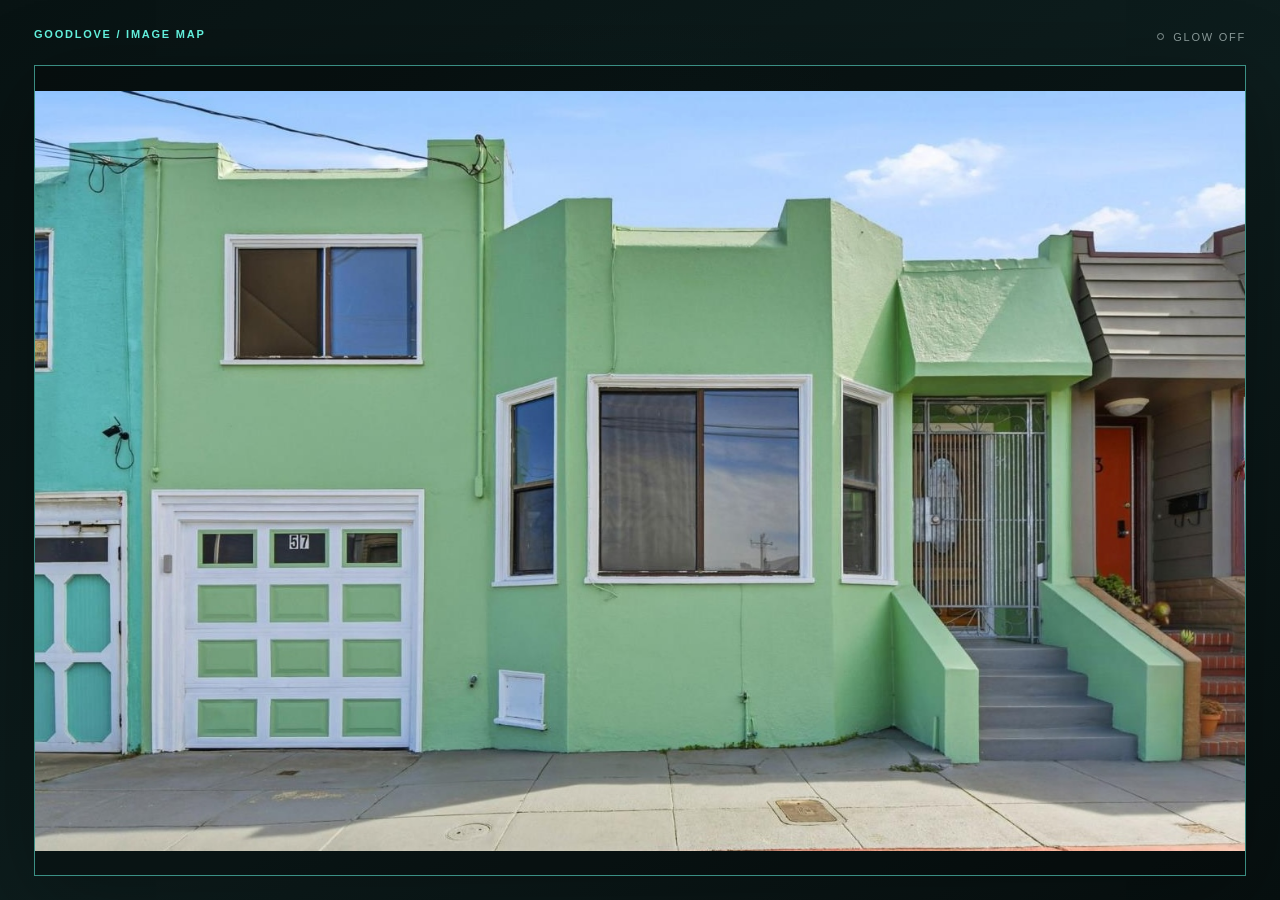
<file: index.html>
<!doctype html>
<html lang="en">
<head>
  <meta charset="utf-8">
  <meta name="viewport" content="width=device-width, initial-scale=1">
  <title>GoodLove Image Map</title>
  <link rel="stylesheet" href="style.css">
</head>
<body>
  <main class="app-shell">
    <audio id="drums-audio" src="cut_wallows_drums.mp3" preload="auto"></audio>
    <audio id="bass-audio" src="cut_wallows_bass.mp3" preload="auto"></audio>
    <audio id="vocals-audio" src="wallows-vocals.mp3" preload="auto"></audio>
    <div class="topbar">
      <div>
        <p class="eyebrow">GOODLOVE / IMAGE MAP</p>
      </div>
      <div class="status" aria-live="polite">
        <span class="status-dot" aria-hidden="true"></span>
        <span id="status-label">Glow off</span>
      </div>
    </div>

    <section class="stage" id="stage" tabindex="0" aria-label="SF1 image map. Press W, P, E, R, Y, S, V, F, X, D, C, J, or K to toggle the glow windows.">
      <img class="map-image" id="map-image" src="SF1.jpg" alt="SF1 image">
      <img class="glow-image glow-image-one" src="SF1.jpg" alt="" aria-hidden="true">
      <img class="glow-image glow-image-two" src="SF1.jpg" alt="" aria-hidden="true">
      <img class="glow-image glow-image-three" src="SF1.jpg" alt="" aria-hidden="true">
      <img class="glow-image glow-image-four" src="SF1.jpg" alt="" aria-hidden="true">
      <img class="glow-image glow-image-five" src="SF1.jpg" alt="" aria-hidden="true">
      <img class="glow-image glow-image-six" src="SF1.jpg" alt="" aria-hidden="true">
      <img class="glow-image glow-image-seven" src="SF1.jpg" alt="" aria-hidden="true">
      <img class="glow-image glow-image-eight" src="SF1.jpg" alt="" aria-hidden="true">
      <img class="glow-image glow-image-nine" src="SF1.jpg" alt="" aria-hidden="true">
      <img class="glow-image glow-image-ten" src="SF1.jpg" alt="" aria-hidden="true">
      <img class="glow-image glow-image-eleven" src="SF1.jpg" alt="" aria-hidden="true">
      <img class="glow-image glow-image-twelve" src="SF1.jpg" alt="" aria-hidden="true">
      <img class="glow-image glow-image-thirteen" src="SF1.jpg" alt="" aria-hidden="true">
      <div class="glow-aura glow-aura-one" aria-hidden="true"></div>
      <div class="glow-aura glow-aura-two" aria-hidden="true"></div>
      <div class="glow-aura glow-aura-three" aria-hidden="true"></div>
      <div class="glow-aura glow-aura-four" aria-hidden="true"></div>
      <div class="glow-aura glow-aura-five" aria-hidden="true"></div>
      <div class="glow-aura glow-aura-six" aria-hidden="true"></div>
      <div class="glow-aura glow-aura-seven" aria-hidden="true"></div>
      <div class="glow-aura glow-aura-eight" aria-hidden="true"></div>
      <div class="glow-aura glow-aura-nine" aria-hidden="true"></div>
      <div class="glow-aura glow-aura-ten" aria-hidden="true"></div>
      <div class="glow-aura glow-aura-eleven" aria-hidden="true"></div>
      <div class="glow-aura glow-aura-twelve" aria-hidden="true"></div>
      <div class="glow-aura glow-aura-thirteen" aria-hidden="true"></div>
    </section>
  </main>
  <script src="app.js"></script>
</body>
</html>
</file>
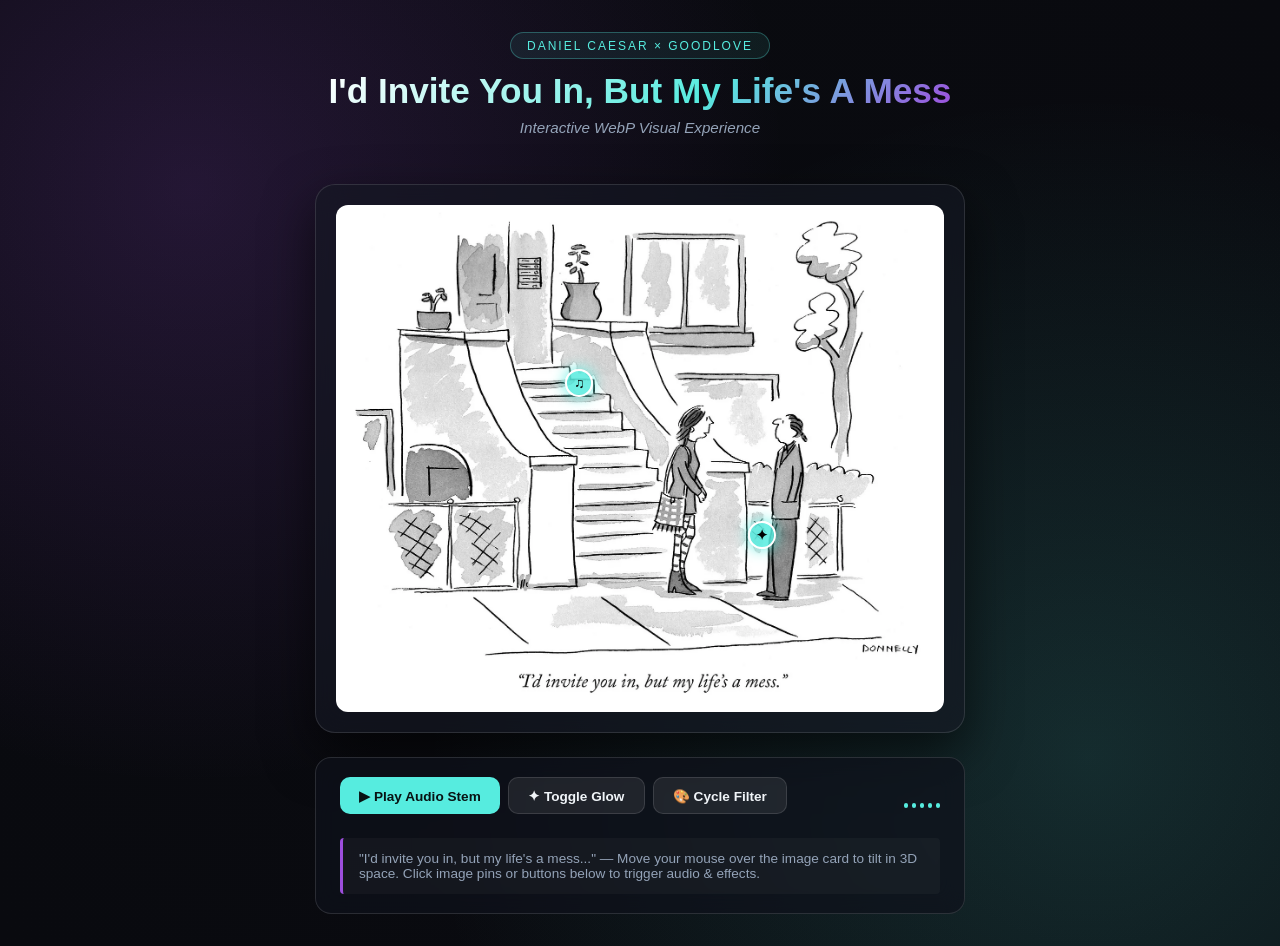
<file: danielCaesar/index.html>
<!DOCTYPE html>
<html lang="en">
<head>
  <meta charset="UTF-8">
  <meta name="viewport" content="width=device-width, initial-scale=1.0">
  <title>Daniel Caesar — GoodLove Experience</title>
  <style>
    :root {
      --bg: #090a0f;
      --card-bg: rgba(20, 24, 35, 0.65);
      --accent-cyan: #56ecdf;
      --accent-purple: #9d4edd;
      --text: #f0f4f8;
      --text-muted: #94a3b8;
      --border: rgba(255, 255, 255, 0.12);
      --glow-shadow: 0 0 40px rgba(86, 236, 223, 0.35);
    }

    * {
      box-sizing: border-box;
      margin: 0;
      padding: 0;
    }

    body {
      min-height: 100vh;
      background: var(--bg);
      color: var(--text);
      font-family: -apple-system, BlinkMacSystemFont, "Segoe UI", Roboto, Helvetica, Arial, sans-serif;
      display: flex;
      flex-direction: column;
      align-items: center;
      justify-content: space-between;
      overflow-x: hidden;
      padding: 2rem 1rem;
      background-image: 
        radial-gradient(circle at 15% 20%, rgba(157, 78, 221, 0.18) 0%, transparent 45%),
        radial-gradient(circle at 85% 80%, rgba(86, 236, 223, 0.15) 0%, transparent 50%),
        radial-gradient(circle at 50% 50%, rgba(10, 11, 16, 0.9) 0%, #090a0f 100%);
    }

    header {
      text-align: center;
      margin-bottom: 1.5rem;
    }

    .badge {
      display: inline-block;
      padding: 0.35rem 1rem;
      font-size: 0.75rem;
      letter-spacing: 2px;
      text-transform: uppercase;
      color: var(--accent-cyan);
      background: rgba(86, 236, 223, 0.08);
      border: 1px solid rgba(86, 236, 223, 0.3);
      border-radius: 20px;
      margin-bottom: 0.75rem;
    }

    h1 {
      font-size: 2.2rem;
      font-weight: 700;
      background: linear-gradient(135deg, #ffffff 0%, var(--accent-cyan) 60%, var(--accent-purple) 100%);
      -webkit-background-clip: text;
      -webkit-text-fill-color: transparent;
      margin-bottom: 0.5rem;
    }

    p.subtitle {
      color: var(--text-muted);
      font-size: 0.95rem;
      font-style: italic;
    }

    .stage-container {
      perspective: 1000px;
      margin: 1.5rem 0;
      width: 100%;
      max-width: 650px;
      display: flex;
      justify-content: center;
    }

    .card {
      position: relative;
      width: 100%;
      border-radius: 20px;
      background: var(--card-bg);
      backdrop-filter: blur(16px);
      border: 1px solid var(--border);
      padding: 1.25rem;
      box-shadow: 0 20px 50px rgba(0, 0, 0, 0.6);
      transform-style: preserve-3d;
      transition: transform 0.15s ease-out, box-shadow 0.3s ease;
      cursor: pointer;
      overflow: hidden;
    }

    .card.glowing {
      box-shadow: var(--glow-shadow), 0 20px 50px rgba(0, 0, 0, 0.7);
      border-color: rgba(86, 236, 223, 0.5);
    }

    .img-wrapper {
      position: relative;
      width: 100%;
      border-radius: 12px;
      overflow: hidden;
      background: #000;
    }

    .img-wrapper img {
      width: 100%;
      height: auto;
      display: block;
      object-fit: cover;
      transition: transform 0.4s cubic-bezier(0.16, 1, 0.3, 1), filter 0.4s ease;
    }

    .card:hover .img-wrapper img {
      transform: scale(1.03);
    }

    .pin {
      position: absolute;
      width: 28px;
      height: 28px;
      border-radius: 50%;
      background: rgba(86, 236, 223, 0.85);
      border: 2px solid #fff;
      box-shadow: 0 0 15px var(--accent-cyan);
      cursor: pointer;
      transform: translate(-50%, -50%);
      animation: pulse 2s infinite;
      z-index: 10;
      display: flex;
      align-items: center;
      justify-content: center;
      color: #000;
      font-size: 14px;
      font-weight: bold;
    }

    .pin-1 { top: 35%; left: 40%; }
    .pin-2 { top: 65%; left: 70%; }

    .tooltip {
      position: absolute;
      bottom: 120%;
      left: 50%;
      transform: translateX(-50%) translateY(10px);
      background: rgba(10, 12, 18, 0.95);
      color: var(--accent-cyan);
      padding: 0.5rem 0.9rem;
      border-radius: 8px;
      font-size: 0.8rem;
      white-space: nowrap;
      border: 1px solid var(--border);
      opacity: 0;
      visibility: hidden;
      transition: all 0.25s ease;
      pointer-events: none;
    }

    .pin:hover .tooltip {
      opacity: 1;
      visibility: visible;
      transform: translateX(-50%) translateY(0);
    }

    .controls-panel {
      width: 100%;
      max-width: 650px;
      background: rgba(15, 18, 28, 0.7);
      backdrop-filter: blur(12px);
      border: 1px solid var(--border);
      border-radius: 16px;
      padding: 1.2rem 1.5rem;
      display: flex;
      flex-direction: column;
      gap: 1rem;
    }

    .control-row {
      display: flex;
      align-items: center;
      justify-content: space-between;
      gap: 1rem;
      flex-wrap: wrap;
    }

    .btn {
      background: rgba(255, 255, 255, 0.08);
      color: var(--text);
      border: 1px solid var(--border);
      padding: 0.6rem 1.2rem;
      border-radius: 10px;
      cursor: pointer;
      font-size: 0.85rem;
      font-weight: 600;
      transition: all 0.2s ease;
      display: inline-flex;
      align-items: center;
      gap: 0.5rem;
    }

    .btn:hover {
      background: rgba(86, 236, 223, 0.15);
      border-color: var(--accent-cyan);
      color: var(--accent-cyan);
    }

    .btn-primary {
      background: var(--accent-cyan);
      color: #081313;
      border: none;
    }

    .btn-primary:hover {
      background: #76f9e8;
      box-shadow: 0 0 15px rgba(86, 236, 223, 0.4);
      color: #081313;
    }

    .visualizer {
      display: flex;
      align-items: flex-end;
      gap: 4px;
      height: 24px;
    }

    .bar {
      width: 4px;
      height: 20%;
      background: var(--accent-cyan);
      border-radius: 2px;
      transition: height 0.1s ease;
    }

    .quote-box {
      margin-top: 0.5rem;
      padding: 0.8rem 1rem;
      background: rgba(255, 255, 255, 0.03);
      border-left: 3px solid var(--accent-purple);
      border-radius: 4px;
      font-size: 0.85rem;
      color: var(--text-muted);
    }

    @keyframes pulse {
      0% { box-shadow: 0 0 0 0 rgba(86, 236, 223, 0.7); }
      70% { box-shadow: 0 0 0 12px rgba(86, 236, 223, 0); }
      100% { box-shadow: 0 0 0 0 rgba(86, 236, 223, 0); }
    }
  </style>
</head>
<body>

  <header>
    <div class="badge">Daniel Caesar × GoodLove</div>
    <h1>I'd Invite You In, But My Life's A Mess</h1>
    <p class="subtitle">Interactive WebP Visual Experience</p>
  </header>

  <main class="stage-container">
    <div class="card" id="interactive-card">
      <div class="img-wrapper">
        <img src="Id_invite_you_in_but_my_lifes_a_mess.webp" id="main-webp" alt="Daniel Caesar — I'd Invite You In, But My Life's A Mess">
        
        <div class="pin pin-1" id="pin-lyrics">
          ♫
          <div class="tooltip">Click to toggle Vocal Stem</div>
        </div>

        <div class="pin pin-2" id="pin-glow">
          ✦
          <div class="tooltip">Click to toggle Neon Glow</div>
        </div>
      </div>
    </div>
  </main>

  <section class="controls-panel">
    <div class="control-row">
      <div style="display: flex; gap: 0.5rem;">
        <button class="btn btn-primary" id="play-btn">▶ Play Audio Stem</button>
        <button class="btn" id="glow-toggle-btn">✦ Toggle Glow</button>
        <button class="btn" id="filter-btn">🎨 Cycle Filter</button>
      </div>

      <div class="visualizer" id="visualizer">
        <div class="bar"></div>
        <div class="bar"></div>
        <div class="bar"></div>
        <div class="bar"></div>
        <div class="bar"></div>
      </div>
    </div>

    <div class="quote-box" id="quote-display">
      "I'd invite you in, but my life's a mess..." — Move your mouse over the image card to tilt in 3D space. Click image pins or buttons below to trigger audio & effects.
    </div>
  </section>

  <audio id="audio-stem" src="../wallows-vocals.mp3" loop></audio>

  <script>
    const card = document.getElementById('interactive-card');
    const mainImg = document.getElementById('main-webp');
    const playBtn = document.getElementById('play-btn');
    const glowBtn = document.getElementById('glow-toggle-btn');
    const filterBtn = document.getElementById('filter-btn');
    const audio = document.getElementById('audio-stem');
    const bars = document.querySelectorAll('.bar');
    const quoteDisplay = document.getElementById('quote-display');
    const pinLyrics = document.getElementById('pin-lyrics');
    const pinGlow = document.getElementById('pin-glow');

    let isGlowing = false;
    let currentFilterIndex = 0;
    const filters = [
      'none',
      'contrast(1.15) saturate(1.2)',
      'hue-rotate(45deg) saturate(1.3)',
      'sepia(0.4) contrast(1.1)',
      'invert(0.95)'
    ];

    // 3D Parallax Tilt Effect
    card.addEventListener('mousemove', (e) => {
      const rect = card.getBoundingClientRect();
      const x = e.clientX - rect.left;
      const y = e.clientY - rect.top;
      
      const centerX = rect.width / 2;
      const centerY = rect.height / 2;
      
      const rotateX = ((y - centerY) / centerY) * -12;
      const rotateY = ((x - centerX) / centerX) * 12;

      card.style.transform = `rotateX(${rotateX}deg) rotateY(${rotateY}deg) scale(1.02)`;
    });

    card.addEventListener('mouseleave', () => {
      card.style.transform = 'rotateX(0deg) rotateY(0deg) scale(1)';
    });

    // Toggle Glow
    function toggleGlow() {
      isGlowing = !isGlowing;
      card.classList.toggle('glowing', isGlowing);
      glowBtn.style.borderColor = isGlowing ? 'var(--accent-cyan)' : 'var(--border)';
    }

    glowBtn.addEventListener('click', toggleGlow);
    pinGlow.addEventListener('click', (e) => {
      e.stopPropagation();
      toggleGlow();
      quoteDisplay.textContent = isGlowing ? "✦ Neon glow active!" : "✦ Neon glow deactivated.";
    });

    // Cycle Filters
    filterBtn.addEventListener('click', () => {
      currentFilterIndex = (currentFilterIndex + 1) % filters.length;
      mainImg.style.filter = filters[currentFilterIndex];
      quoteDisplay.textContent = `🎨 Active Filter: ${filters[currentFilterIndex]}`;
    });

    // Audio Playback & Visualizer Animation
    let audioCtx, analyser, dataArray;
    let animId;

    function toggleAudio() {
      if (audio.paused) {
        audio.play().then(() => {
          playBtn.textContent = '⏸ Pause Audio Stem';
          quoteDisplay.textContent = '♫ Playing ambient vocal stem...';
          startVisualizer();
        }).catch(err => {
          console.log('Audio playback error:', err);
        });
      } else {
        audio.pause();
        playBtn.textContent = '▶ Play Audio Stem';
        quoteDisplay.textContent = '⏸ Audio paused.';
        stopVisualizer();
      }
    }

    playBtn.addEventListener('click', toggleAudio);
    pinLyrics.addEventListener('click', (e) => {
      e.stopPropagation();
      toggleAudio();
    });

    function startVisualizer() {
      if (!audioCtx) {
        audioCtx = new (window.AudioContext || window.webkitAudioContext)();
        analyser = audioCtx.createAnalyser();
        const source = audioCtx.createMediaElementSource(audio);
        source.connect(analyser);
        analyser.connect(audioCtx.destination);
        analyser.fftSize = 32;
        dataArray = new Uint8Array(analyser.frequencyBinCount);
      }
      
      function render() {
        analyser.getByteFrequencyData(dataArray);
        bars.forEach((bar, i) => {
          const val = dataArray[i * 2] || 0;
          const heightPercent = Math.max(15, (val / 255) * 100);
          bar.style.height = `${heightPercent}%`;
        });
        animId = requestAnimationFrame(render);
      }
      render();
    }

    function stopVisualizer() {
      if (animId) cancelAnimationFrame(animId);
      bars.forEach(bar => bar.style.height = '20%');
    }
  </script>
</body>
</html>
</file>
<file: style.css>
:root {
  color-scheme: dark;
  --ink: #edf4f3;
  --muted: #8c9c9b;
  --line: rgba(237, 244, 243, 0.14);
  --cyan: #65f6e2;
  --deep: #081313;
}

* {
  box-sizing: border-box;
}

html,
body {
  min-width: 320px;
  min-height: 100%;
  margin: 0;
}

body {
  overflow: hidden;
  background: var(--deep);
  color: var(--ink);
  font-family: "Avenir Next", "Helvetica Neue", sans-serif;
}

.app-shell {
  display: grid;
  grid-template-rows: auto minmax(0, 1fr) auto;
  min-height: 100vh;
  padding: 28px 34px 24px;
  background:
    radial-gradient(circle at 50% 40%, rgba(22, 64, 63, 0.26), transparent 42%),
    linear-gradient(145deg, #081313 0%, #0d1d1d 54%, #071010 100%);
}

.topbar,
.instructions {
  display: flex;
  align-items: center;
  justify-content: space-between;
}

.topbar {
  padding-bottom: 20px;
}

.eyebrow,
.coordinates,
.instructions,
.status {
  font-size: 11px;
  letter-spacing: 0.16em;
  text-transform: uppercase;
}

.eyebrow {
  margin: 0 0 5px;
  color: var(--cyan);
  font-weight: 700;
}

h1 {
  margin: 0;
  font-family: Georgia, serif;
  font-size: clamp(28px, 4vw, 48px);
  font-weight: 400;
  line-height: 0.9;
  letter-spacing: 0;
}

.status {
  display: flex;
  align-items: center;
  gap: 9px;
  color: var(--muted);
}

.status-dot {
  width: 7px;
  height: 7px;
  border: 1px solid var(--muted);
  border-radius: 50%;
}

.is-on .status-dot {
  border-color: var(--cyan);
  background: var(--cyan);
  box-shadow: 0 0 12px var(--cyan);
}

.is-on .status {
  color: var(--cyan);
}

.stage {
  position: relative;
  min-height: 0;
  overflow: hidden;
  border: 1px solid var(--line);
  outline: none;
  background: rgba(0, 0, 0, 0.3);
  box-shadow: 0 20px 80px rgba(0, 0, 0, 0.3);
}

.stage:focus-visible {
  border-color: rgba(101, 246, 226, 0.55);
}

.map-image {
  position: absolute;
  inset: 0;
  width: 100%;
  height: 100%;
  object-fit: contain;
}

.glow-image {
  position: absolute;
  inset: 0;
  width: 100%;
  height: 100%;
  object-fit: contain;
  opacity: 0;
  clip-path: inset(var(--clip-top) var(--clip-right) var(--clip-bottom) var(--clip-left));
  filter: brightness(var(--beat-brightness, 1.48)) saturate(var(--beat-saturation, 1.4)) contrast(1.08);
  mix-blend-mode: screen;
  transition: opacity 220ms ease;
  pointer-events: none;
}

.glow-aura {
  position: absolute;
  opacity: 0;
  border-radius: 8px;
  background: rgba(101, 246, 226, 0.08);
  box-shadow:
    0 0 12px rgba(101, 246, 226, 0.52),
    0 0 28px rgba(101, 246, 226, 0.3);
  filter: blur(7px);
  transform: scale(var(--beat-scale, 1));
  box-shadow:
    0 0 12px rgba(101, 246, 226, var(--beat-shadow, 0.52)),
    0 0 28px rgba(101, 246, 226, var(--beat-shadow-wide, 0.3));
  transition: opacity 220ms ease;
  pointer-events: none;
}

.is-on-1 .glow-image-one,
.is-on-1 .glow-aura-one,
.is-on-2 .glow-image-two,
.is-on-2 .glow-aura-two,
.is-on-3 .glow-image-three,
.is-on-3 .glow-aura-three,
.is-on-4 .glow-image-four,
.is-on-4 .glow-aura-four,
.is-on-5 .glow-image-five,
.is-on-5 .glow-aura-five,
.is-on-6 .glow-image-six,
.is-on-6 .glow-aura-six,
.is-on-7 .glow-image-seven,
.is-on-7 .glow-aura-seven,
.is-on-8 .glow-image-eight,
.is-on-8 .glow-aura-eight,
.is-on-9 .glow-image-nine,
.is-on-9 .glow-aura-nine,
.is-on-10 .glow-image-ten,
.is-on-10 .glow-aura-ten,
.is-on-11 .glow-image-eleven,
.is-on-11 .glow-aura-eleven,
.is-on-12 .glow-image-twelve,
.is-on-12 .glow-aura-twelve,
.is-on-13 .glow-image-thirteen,
.is-on-13 .glow-aura-thirteen {
  opacity: 1;
}

.coordinates {
  position: absolute;
  right: 16px;
  bottom: 14px;
  color: rgba(237, 244, 243, 0.65);
  font-size: 9px;
  pointer-events: none;
}

.instructions {
  justify-content: flex-start;
  gap: 12px;
  padding-top: 18px;
  color: var(--muted);
}

.keycap {
  padding: 6px 8px 5px;
  border: 1px solid rgba(237, 244, 243, 0.3);
  color: var(--ink);
  font-size: 9px;
  letter-spacing: 0.12em;
}

@media (max-width: 600px) {
  .app-shell {
    padding: 20px 16px 18px;
  }

  .topbar {
    padding-bottom: 14px;
  }

  .coordinates {
    right: 10px;
    bottom: 10px;
    font-size: 8px;
  }
}
</file>
